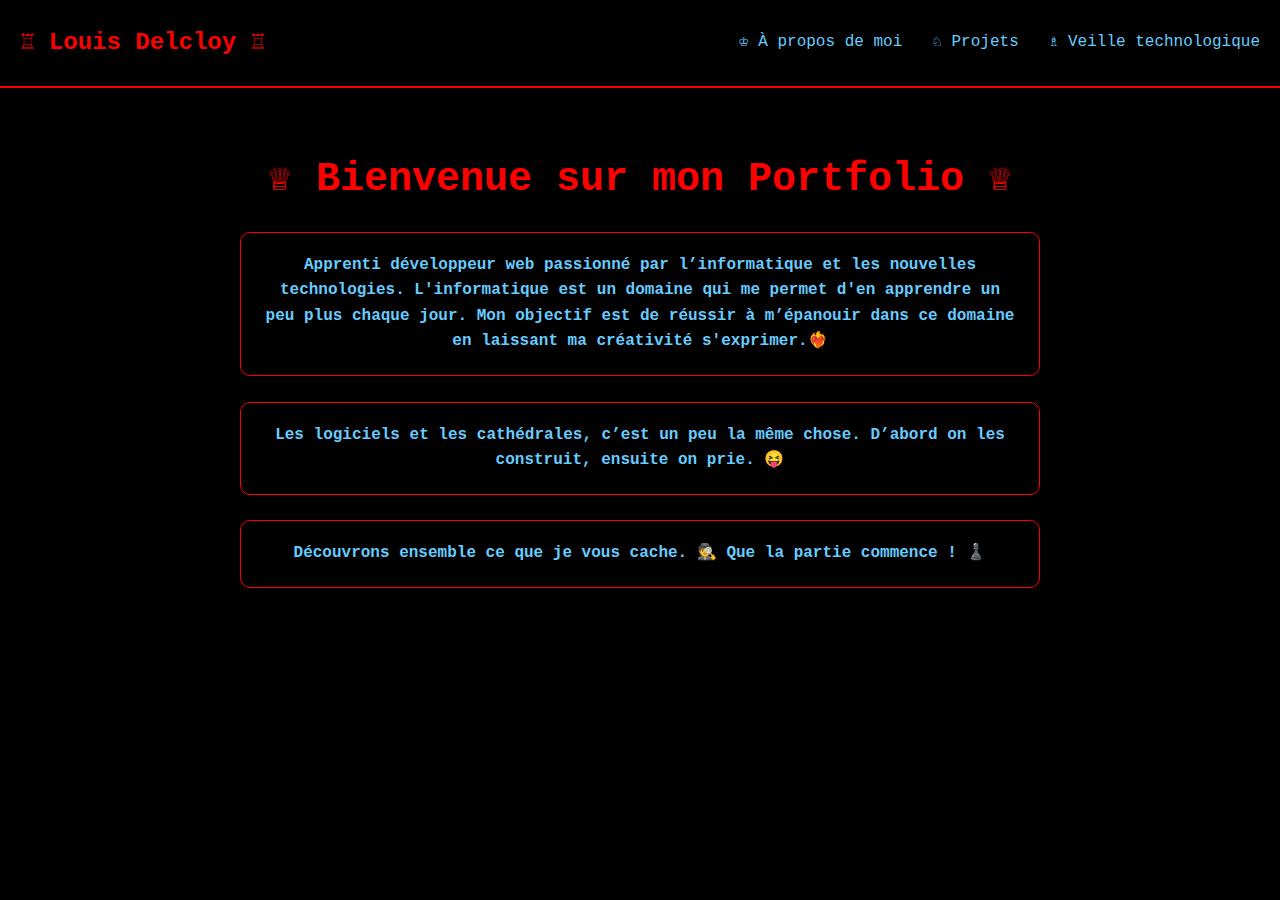
<file: index.html>
<!DOCTYPE html>
<html lang="fr">
<head>
    <meta charset="UTF-8" />
    <meta name="viewport" content="width=device-width, initial-scale=1.0"/>
    <title>Louis Delcloy - Portfolio</title>
    <link rel="stylesheet" href="styles.css" />
</head>
<body>
    <header>
        <div class="navbar">
        <a href="index.html" class="logo">♖ Louis Delcloy ♖</a>
        <input type="checkbox" id="menu-toggle" />
        <label for="menu-toggle" class="menu-icon">&#9776;</label>
    <nav>
        <ul class="menu">
            <li><a href="a-propos.html">♔ À propos de moi</a></li>
            <li class="dropdown">
            <a href="#">♘ Projets</a>
        <ul class="submenu">
            <li><a href="projets-scolaire.html">♘ Projets scolaire</a></li>
            <li><a href="projets-pro.html">♘ Projets professionnelle</a></li>
            <li><a href="tableau.html">♘ Tableau de synthèse</a></li>
        </ul>
            </li>
            <li><a href="veille-techno.html">♗ Veille technologique</a></li>
        </ul>
    </nav>
    </div>
    </header>

    <section class="welcome">
    <h1>♕ Bienvenue sur mon Portfolio ♕</h1>
        <p>
            Apprenti développeur web passionné par l’informatique et les nouvelles technologies. 
            L'informatique est un domaine qui me permet d'en apprendre un peu plus chaque jour. 
            Mon objectif est de réussir à m’épanouir dans ce domaine en laissant ma créativité s'exprimer.❤️‍🔥
        </p>
        <br>
        <p>Les logiciels et les cathédrales, c’est un peu la même chose. D’abord on les construit, ensuite on prie. 😝</p>
        <br>
        <p>Découvrons ensemble ce que je vous cache. 🕵️ Que la partie commence ! ♟️</p>
    </section>
</body>
</html>
</file>
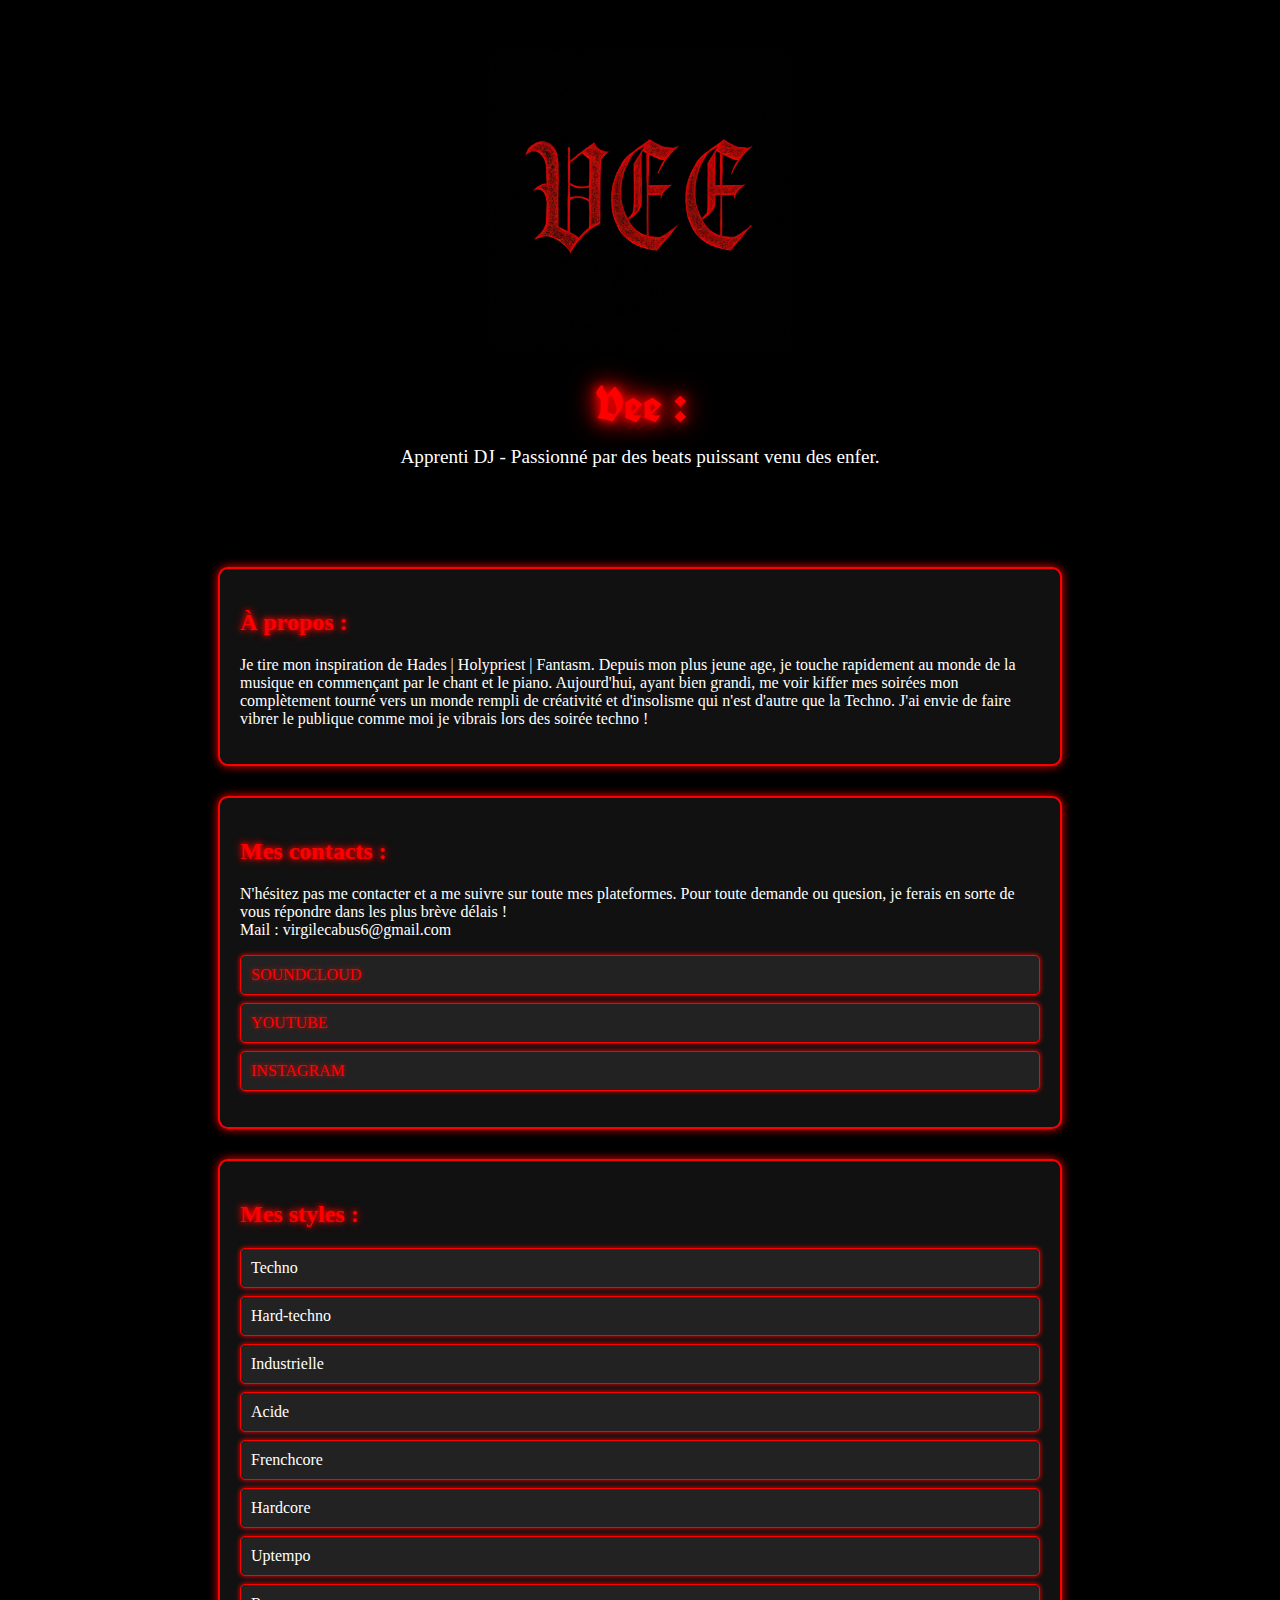
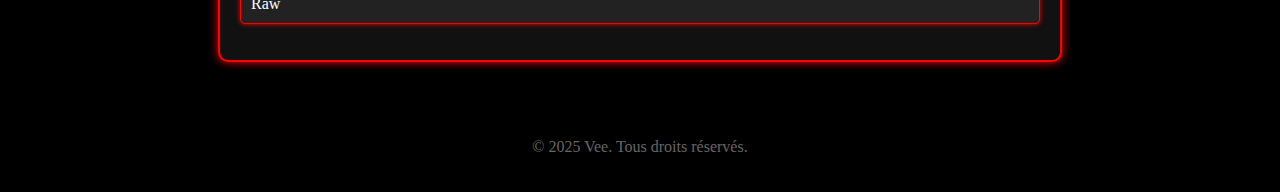
<file: Projet Vee/index.html>
<!DOCTYPE html>
<html lang="fr">
<head>
    <meta charset="UTF-8">
    <meta name="viewport" content="width=device-width, initial-scale=1.0">
    <link rel="stylesheet" href="style.css">
    <title>Projet Vee !</title>
</head>
<body>
    
    <header>
        <img src="photo-projet-vee.png" alt="Logo Vee" class="logo">
        <h1>Vee :</h1>
        <p class="tagline">Apprenti DJ - Passionné par des beats puissant venu des enfer.</p>
    </header>
    <section class="about">
        <h2>À propos :</h2>
        <p>
            Je tire mon inspiration de Hades | Holypriest | Fantasm. Depuis mon plus jeune age, je touche rapidement au monde de la musique en commençant par le chant et le piano. Aujourd'hui, ayant bien grandi, me voir kiffer mes soirées mon complètement tourné vers un monde rempli de créativité et d'insolisme qui n'est d'autre que la Techno. J'ai envie de faire vibrer le publique comme moi je vibrais lors des soirée techno !
        </p>
    </section>
    <section class="contact">
        <h2>Mes contacts :</h2>
        <p>N'hésitez pas me contacter et a me suivre sur toute mes plateformes. Pour toute demande ou quesion, je ferais en sorte de vous répondre dans les plus brève délais !
            <br>
            Mail : virgilecabus6@gmail.com
        </p>
        <ul>
            <li><a href="https://on.soundcloud.com/kC3xMsYA6USJ46zX9" target="_blank">SOUNDCLOUD</a></li>
            <li><a href="https://youtube.com/@vee.99-o8w?si=QBZ5H9-RM1FI7FeG" target="_blank">YOUTUBE</a></li>
            <li><a href="https://www.instagram.com/vee_cbs?igsh=MWlrb3R6djh1Z3pueQ==" target="_blank">INSTAGRAM</a></li>
        </ul>
    </section>
    <section class="music">
        <h2>Mes styles :</h2>
        <ul>
            <li>Techno</li>
            <li>Hard-techno</li>
            <li>Industrielle</li>
            <li>Acide</li>
            <li>Frenchcore</li>
            <li>Hardcore</li>
            <li>Uptempo</li>
            <li>Raw</li>
        </ul>
    </section>
    <footer>
        <p>© 2025 Vee. Tous droits réservés.</p>
    </footer>

</body>
</html>
</file>
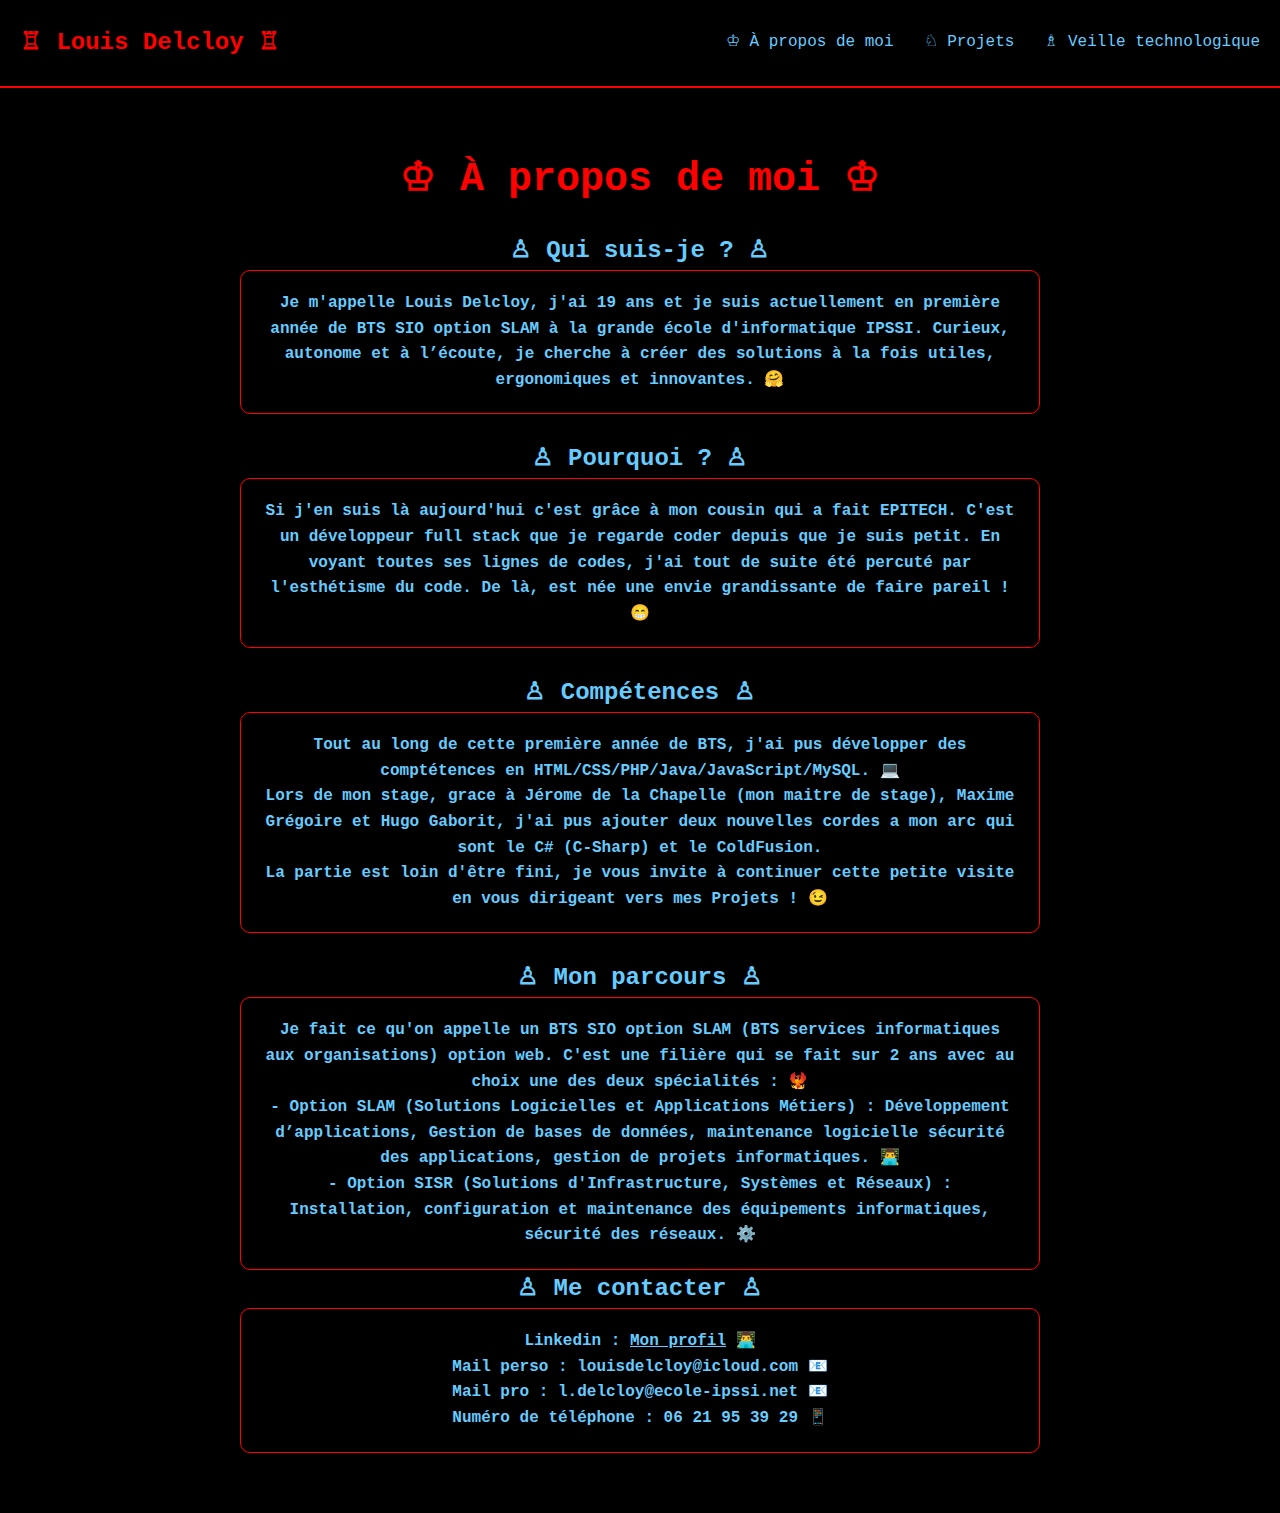
<file: a-propos.html>
<!DOCTYPE html>
<html lang="fr">
<head>
    <meta charset="UTF-8" />
    <meta name="viewport" content="width=device-width, initial-scale=1.0"/>
    <title>À propos de moi - Louis Delcloy</title>
    <link rel="stylesheet" href="styles.css" />
</head>
<body>
    <header>
    <div class="navbar">
        <a href="index.html" class="logo">♖ Louis Delcloy ♖</a>
        <input type="checkbox" id="menu-toggle" />
        <label for="menu-toggle" class="menu-icon">&#9776;</label>
        <nav>
        <ul class="menu">
            <li><a href="a-propos.html">♔ À propos de moi</a></li>
            <li class="dropdown">
            <a href="#">♘ Projets</a>
            <ul class="submenu">
                <li><a href="projets-scolaire.html">♘ Projets scolaire</a></li>
                <li><a href="projets-pro.html">♘ Projets professionnelle</a></li>
                <li><a href="tableau.html">♘ Tableau de synthèse</a></li>
            </ul>
            </li>
            <li><a href="veille-techno.html">♗ Veille technologique</a></li>
        </ul>
        </nav>
    </div>
    </header>

<section class="welcome">
    <h1>♔ À propos de moi ♔</h1>
        <h2>♙ Qui suis-je ? ♙</h2>
            <p>Je m'appelle Louis Delcloy, j'ai 19 ans et je suis actuellement en première année de BTS SIO option SLAM à la grande école d'informatique IPSSI.
            Curieux, autonome et à l’écoute, je cherche à créer des solutions à la fois utiles, ergonomiques et innovantes. 🤗 </p>
            <br>
        <h2>♙ Pourquoi ? ♙</h2>
            <p>Si j'en suis là aujourd'hui c'est grâce à mon cousin qui a fait EPITECH. C'est un développeur full stack que je regarde coder depuis que je suis petit.
            En voyant toutes ses lignes de codes, j'ai tout de suite été percuté par l'esthétisme du code. De là, est née une envie grandissante de faire pareil ! 😁
            </p>
        <br>
        <h2>♙ Compétences ♙</h2>
            <p>Tout au long de cette première année de BTS, j'ai pus développer des comptétences en HTML/CSS/PHP/Java/JavaScript/MySQL. 💻<br>
            Lors de mon stage, grace à Jérome de la Chapelle (mon maitre de stage), Maxime Grégoire et Hugo Gaborit, j'ai pus ajouter deux nouvelles cordes a mon arc qui sont le C# (C-Sharp) et le ColdFusion. <br>
            La partie est loin d'être fini, je vous invite à continuer cette petite visite en vous dirigeant vers mes Projets ! 😉</p>
        <br>
        <h2>♙ Mon parcours ♙</h2>
            <p>Je fait ce qu'on appelle un BTS SIO option SLAM (BTS services informatiques aux organisations) option web. C'est une filière qui se fait sur 2 ans avec au choix une des deux spécialités : 🐦‍🔥<br>
            - Option SLAM (Solutions Logicielles et Applications Métiers) : Développement d’applications, Gestion de bases de données, maintenance logicielle sécurité des applications, gestion de projets informatiques. 👨‍💻<br>
            - Option SISR (Solutions d'Infrastructure, Systèmes et Réseaux) : Installation, configuration et maintenance des équipements informatiques, sécurité des réseaux. ⚙️</p>
        <h2>♙ Me contacter ♙</h2>
            <p>Linkedin : <span><a href="https://www.linkedin.com/in/louis-delcloy-4b1ba234b/">Mon profil</a></span> 👨‍💻<br>
            Mail perso : louisdelcloy@icloud.com 📧<br>
            Mail pro : l.delcloy@ecole-ipssi.net 📧<br>
            Numéro de téléphone : 06 21 95 39 29 📱</p>
</section>
</body>
</html>
</file>
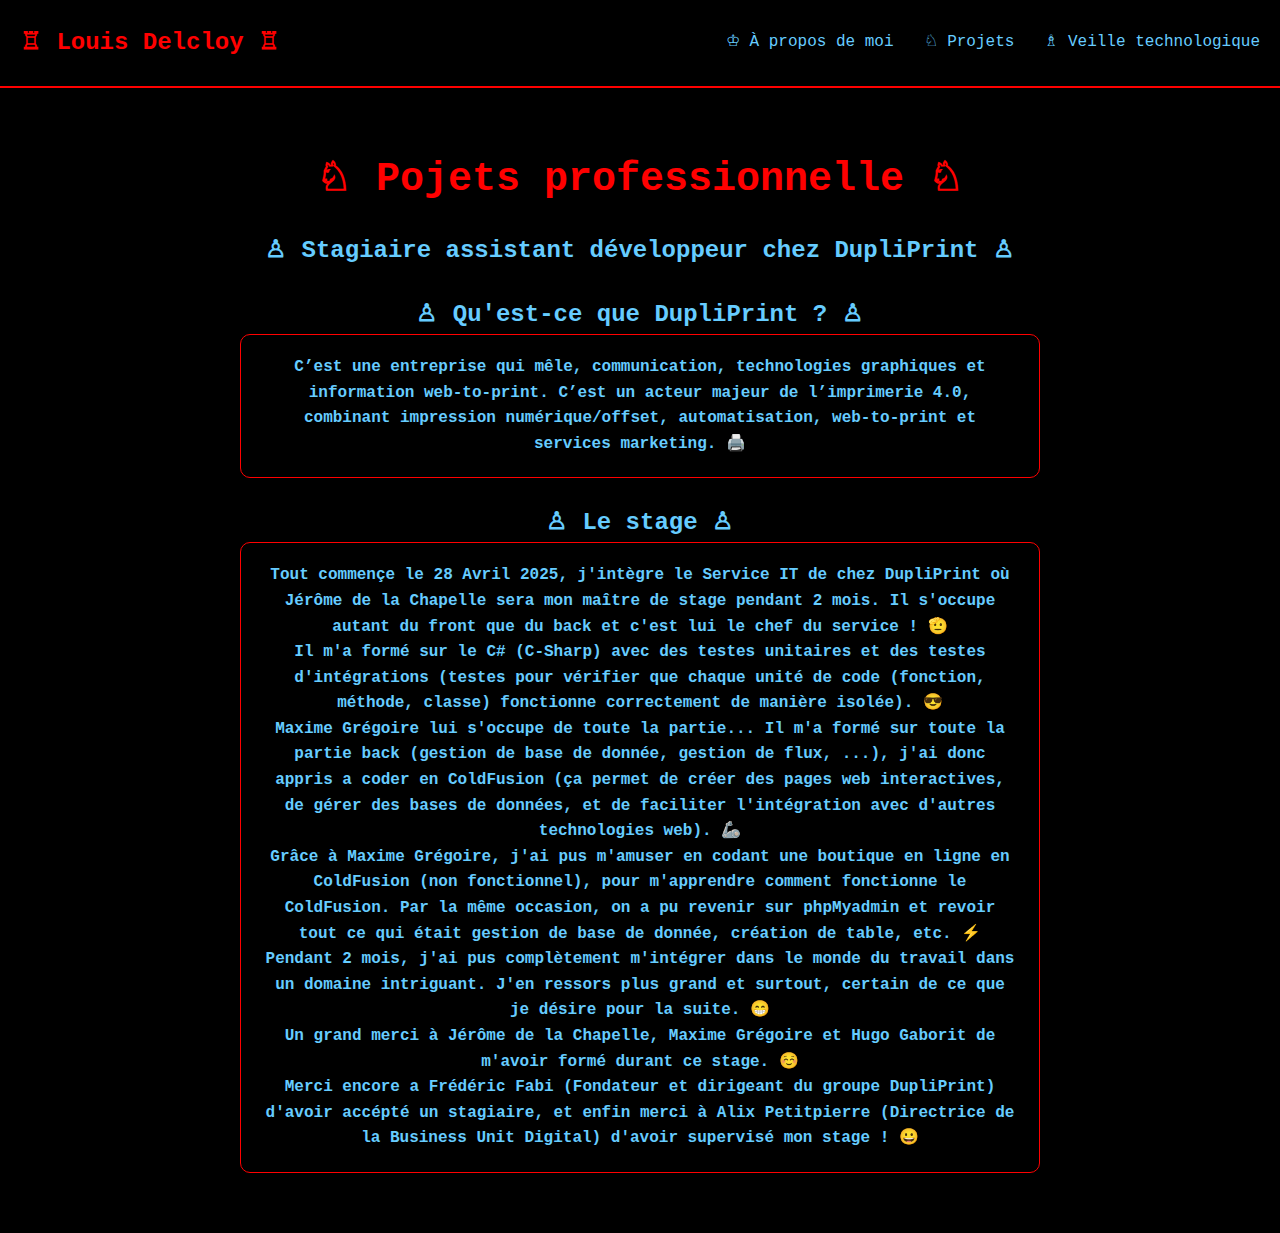
<file: projets-pro.html>
<!DOCTYPE html>
<html lang="fr">
<head>
    <meta charset="UTF-8" />
    <meta name="viewport" content="width=device-width, initial-scale=1.0"/>
    <title>Louis Delcloy - Portfolio</title>
    <link rel="stylesheet" href="styles.css" />
</head>
<body>
    <header>
        <div class="navbar">
        <a href="index.html" class="logo">♖ Louis Delcloy ♖</a>
        <input type="checkbox" id="menu-toggle" />
        <label for="menu-toggle" class="menu-icon">&#9776;</label>
    <nav>
        <ul class="menu">
            <li><a href="a-propos.html">♔ À propos de moi</a></li>
            <li class="dropdown">
            <a href="#">♘ Projets</a>
        <ul class="submenu">
            <li><a href="projets-scolaire.html">♘ Projets scolaire</a></li>
            <li><a href="projets-pro.html">♘ Projets professionnelle</a></li>
            <li><a href="tableau.html">♘ Tableau de synthèse</a></li>
        </ul>
            </li>
            <li><a href="veille-techno.html">♗ Veille technologique</a></li>
        </ul>
        </nav>
    </div>
    </header>

    <section class="welcome">
        <h1>♘ Pojets professionnelle ♘</h1>
            <h2>♙ Stagiaire assistant développeur chez DupliPrint ♙</h2>
            <br>
            <h2>♙ Qu'est-ce que DupliPrint ? ♙</h2>
                <p>C’est une entreprise qui mêle, communication, technologies graphiques et information web-to-print. C’est un acteur majeur de l’imprimerie 4.0, combinant impression numérique/offset, automatisation, web-to-print et services marketing. 🖨️</p>
            <br>
            <h2>♙ Le stage ♙</h2>
                <p>Tout commençe le 28 Avril 2025, j'intègre le Service IT de chez DupliPrint où Jérôme de la Chapelle sera mon maître de stage pendant 2 mois. Il s'occupe autant du front que du back et c'est lui le chef du service ! 🫡<br>
                Il m'a formé sur le C# (C-Sharp) avec des testes unitaires et des testes d'intégrations (testes pour vérifier que chaque unité de code (fonction, méthode, classe) fonctionne correctement de manière isolée). 😎<br>
                Maxime Grégoire lui s'occupe de toute la partie... Il m'a formé sur toute la partie back (gestion de base de donnée, gestion de flux, ...), j'ai donc appris a coder en ColdFusion (ça permet de créer des pages web interactives, de gérer des bases de données, et de faciliter l'intégration avec d'autres technologies web). 🦾<br>
                Grâce à Maxime Grégoire, j'ai pus m'amuser en codant une boutique en ligne en ColdFusion (non fonctionnel), pour m'apprendre comment fonctionne le ColdFusion. Par la même occasion, on a pu revenir sur phpMyadmin et revoir tout ce qui était gestion de base de donnée, création de table, etc. ⚡<br>
                Pendant 2 mois, j'ai pus complètement m'intégrer dans le monde du travail dans un domaine intriguant. J'en ressors plus grand et surtout, certain de ce que je désire pour la suite. 😁<br>
                Un grand merci à Jérôme de la Chapelle, Maxime Grégoire et Hugo Gaborit de m'avoir formé durant ce stage. ☺️<br>
                Merci encore a Frédéric Fabi (Fondateur et dirigeant du groupe DupliPrint) d'avoir accépté un stagiaire, et enfin merci à Alix Petitpierre (Directrice de la Business Unit Digital) d'avoir supervisé mon stage ! 😀</p>
</file>
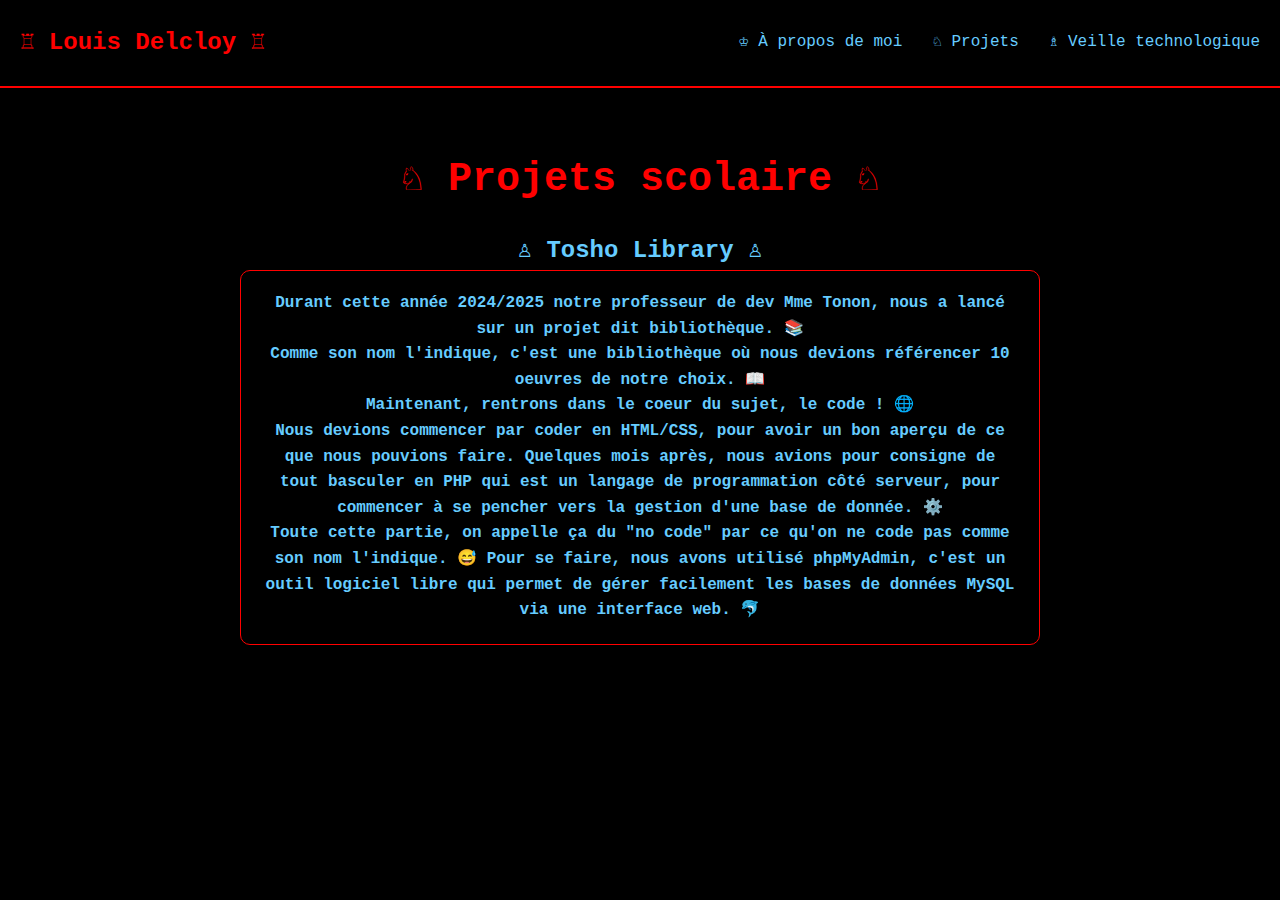
<file: projets-scolaire.html>
<!DOCTYPE html>
<html lang="fr">
<head>
    <meta charset="UTF-8" />
    <meta name="viewport" content="width=device-width, initial-scale=1.0"/>
    <title>À propos de moi - Louis Delcloy</title>
    <link rel="stylesheet" href="styles.css" />
</head>
<body>
    <header>
    <div class="navbar">
        <a href="index.html" class="logo">♖ Louis Delcloy ♖</a>
        <input type="checkbox" id="menu-toggle" />
        <label for="menu-toggle" class="menu-icon">&#9776;</label>
        <nav>
        <ul class="menu">
            <li><a href="a-propos.html">♔ À propos de moi</a></li>
            <li class="dropdown">
            <a href="#">♘ Projets</a>
            <ul class="submenu">
                <li><a href="projets-scolaire.html">♘ Projets scolaire</a></li>
                <li><a href="projets-pro.html">♘ Projets professionnelle</a></li>
                <li><a href="tableau.html">♘ Tableau de synthèse</a></li>
            </ul>
            </li>
            <li><a href="veille-techno.html">♗ Veille technologique</a></li>
        </ul>
        </nav>
    </div>
    </header>

    <section class="welcome">
    <h1>♘ Projets scolaire ♘</h1>
        <h2>♙ Tosho Library ♙</h2>
        <p>Durant cette année 2024/2025 notre professeur de dev Mme Tonon, nous a lancé sur un projet dit bibliothèque. 📚<br>
        Comme son nom l'indique, c'est une bibliothèque où nous devions référencer 10 oeuvres de notre choix. 📖<br>
        Maintenant, rentrons dans le coeur du sujet, le code ! 🌐<br>
        Nous devions commencer par coder en HTML/CSS, pour avoir un bon aperçu de ce que nous pouvions faire. Quelques mois après, nous avions pour consigne de tout basculer en PHP qui est un langage de programmation côté serveur, pour commencer à se pencher vers la gestion d'une base de donnée. ⚙️<br>
        Toute cette partie, on appelle ça du "no code" par ce qu'on ne code pas comme son nom l'indique. 😅 Pour se faire, nous avons utilisé phpMyAdmin, c'est un outil logiciel libre qui permet de gérer facilement les bases de données MySQL via une interface web. 🐬</p>
</file>
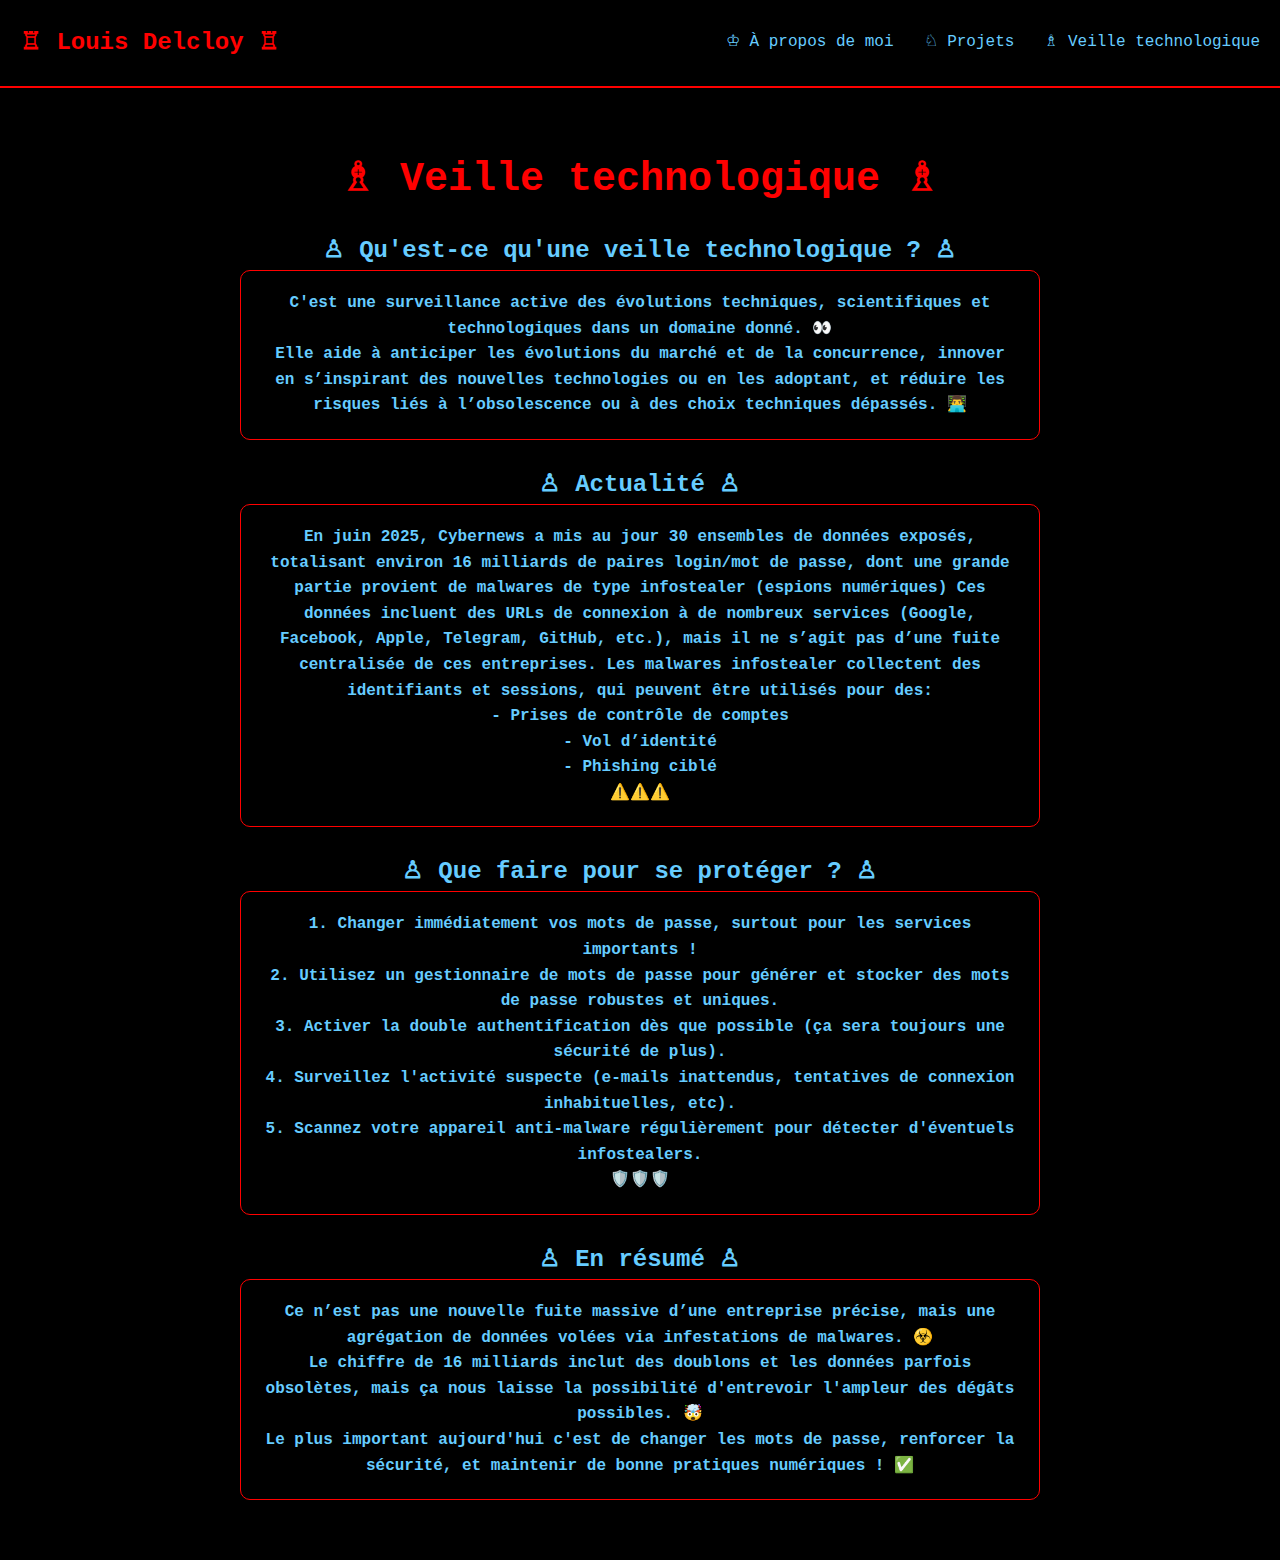
<file: veille-techno.html>
<!DOCTYPE html>
<html lang="fr">
<head>
    <meta charset="UTF-8" />
    <meta name="viewport" content="width=device-width, initial-scale=1.0"/>
    <title>Louis Delcloy - Portfolio</title>
    <link rel="stylesheet" href="styles.css" />
</head>
<body>
    <header>
        <div class="navbar">
        <a href="index.html" class="logo">♖ Louis Delcloy ♖</a>
        <input type="checkbox" id="menu-toggle" />
        <label for="menu-toggle" class="menu-icon">&#9776;</label>
    <nav>
        <ul class="menu">
            <li><a href="a-propos.html">♔ À propos de moi</a></li>
            <li class="dropdown">
            <a href="#">♘ Projets</a>
        <ul class="submenu">
            <li><a href="projets-scolaire.html">♘ Projets scolaire</a></li>
            <li><a href="projets-pro.html">♘ Projets professionnelle</a></li>
            <li><a href="tableau.html">♘ Tableau de synthèse</a></li>
        </ul>
            </li>
            <li><a href="#">♗ Veille technologique</a></li>
        </ul>
        </nav>
    </div>
    </header>

    <section class="welcome">
        <h1>♗ Veille technologique ♗</h1>
            <h2>♙ Qu'est-ce qu'une veille technologique ? ♙</h2>
                <p>C'est une surveillance active des évolutions techniques, scientifiques et technologiques dans un domaine donné. 👀<br>
                Elle aide à anticiper les évolutions du marché et de la concurrence, innover en s’inspirant des nouvelles technologies ou en les adoptant, et réduire les risques liés à l’obsolescence ou à des choix techniques dépassés. 👨‍💻 </p>
                <br>
            <h2>♙ Actualité ♙</h2>
                <p>En juin 2025, Cybernews a mis au jour 30 ensembles de données exposés, totalisant environ 16 milliards de paires login/mot de passe, dont une grande partie provient de malwares de type infostealer (espions numériques)
                Ces données incluent des URLs de connexion à de nombreux services (Google, Facebook, Apple, Telegram, GitHub, etc.), mais il ne s’agit pas d’une fuite centralisée de ces entreprises.
                Les malwares infostealer collectent des identifiants et sessions, qui peuvent être utilisés pour des: <br>
                - Prises de contrôle de comptes <br>
                - Vol d’identité <br>
                - Phishing ciblé <br>
                ⚠️⚠️⚠️
                </p>
                <br>
            <h2>♙ Que faire pour se protéger ? ♙</h2>
                <p>1. Changer immédiatement vos mots de passe, surtout pour les services importants ! <br>
                2. Utilisez un gestionnaire de mots de passe pour générer et stocker des mots de passe robustes et uniques. <br>
                3. Activer la double authentification dès que possible (ça sera toujours une sécurité de plus). <br>
                4. Surveillez l'activité suspecte (e-mails inattendus, tentatives de connexion inhabituelles, etc). <br>
                5. Scannez votre appareil anti-malware régulièrement pour détecter d'éventuels infostealers. <br>
                🛡️🛡️🛡️
                </p>
                <br>
            <h2>♙ En résumé ♙</h2>
                <p>Ce n’est pas une nouvelle fuite massive d’une entreprise précise, mais une agrégation de données volées via infestations de malwares. ☣️<br>
                Le chiffre de 16 milliards inclut des doublons et les données parfois obsolètes, mais ça nous laisse la possibilité d'entrevoir l'ampleur des dégâts possibles. 🤯<br>
                Le plus important aujourd'hui c'est de changer les mots de passe, renforcer la sécurité, et maintenir de bonne pratiques numériques ! ✅
                </p>
</file>
<file: styles.css>
* {
    margin: 0;
    padding: 0;
    box-sizing: border-box;
}

body {
    font-family: 'Courier New', Courier, monospace;
    background-color: #000;
    color: #66ccff;
    line-height: 1.6;
}

a {
    text-decoration: none;
    color: #66ccff;
}

ul {
    list-style: none;
}


.navbar {
    display: flex;
    justify-content: space-between;
    align-items: center;
    padding: 20px;
    border-bottom: 2px solid red;
    position: relative;
}

.logo {
    font-size: 24px;
    font-weight: bold;
    color: red;
}

nav ul.menu {
    display: flex;
    gap: 30px;
}

nav ul.menu > li {
    position: relative;
    padding: 10px 0;
}

.menu-icon {
    display: none;
    font-size: 28px;
    cursor: pointer;
    color: #66ccff;
}

#menu-toggle {
    display: none;
}

.submenu {
    display: none;
    position: absolute;
    background-color: #000;
    top: 100%;
    left: 0;
    border: 1px solid red;
    min-width: 200px;
    z-index: 1000;
}

.submenu li {
    padding: 10px;
}

.submenu li:hover {
    background-color: #111;
}

.dropdown:hover .submenu {
    display: block;
}

.hero {
    padding: 100px 20px;
    text-align: center;
}

.hero-content p {
    color: #ccc;
}

.welcome {
    text-align: center;
    padding: 60px 20px;
}

.welcome h1 {
    font-size: 2.5rem;
    color: red;
    margin-bottom: 20px;
}

.welcome p {
    max-width: 800px;
    margin: 0 auto;
    border: 1px solid red;
    border-radius: 10px;
    padding: 20px;
    color: #66ccff;
    font-weight: bold;
}

@media (max-width: 768px) {
.menu-icon {
    display: block;
}

nav ul.menu {
    display: none;
    flex-direction: column;
    background-color: #000;
    position: absolute;
    top: 60px;
    right: 20px;
    width: 200px;
    border: 1px solid red;
    z-index: 1000;
}

#menu-toggle:checked + .menu-icon + nav ul.menu {
    display: flex;
}

nav ul.menu li {
    text-align: left;
    padding: 10px 20px;
}

.dropdown:hover .submenu {
    display: block;
    position: relative;
    top: 0;
    border: none;
}

.submenu {
    position: relative;
    background: none;
    border: none;
}

.submenu li {
    padding: 8px 10px;
}
}

span a{
    text-decoration: underline;
}
</file>
<file: Projet Vee/style.css>
@import url('https://fonts.googleapis.com/css2?family=UnifrakturCook:wght@700&display=swap');

body {
  margin: 0;
  font-family: 'Times New Roman', Times, serif;
  background-color: #000;
  color: #fff;
}

header {
  text-align: center;
  padding: 50px 20px;
}

.logo {
  width: 300px;
  height: auto;
  margin-bottom: 20px;
}

h1 {
  font-family: 'UnifrakturCook', cursive;
  font-size: 3em;
  color: #ff0000;
  margin: 0;
  text-shadow: 0 0 10px #ff0000, 0 0 20px #ff0000, 0 0 30px #ff0000;
}

.tagline {
  font-size: 1.2em;
  color: #fff;
  margin-top: 10px;
}

section {
  max-width: 800px;
  margin: 30px auto;
  background: #111;
  padding: 20px;
  border-radius: 10px;
  border: 2px solid #ff0000;
  box-shadow: 0 0 10px #ff0000;
  transition: box-shadow 0.3s ease;
}

section:hover {
  box-shadow: 0 0 20px #ff0000, 0 0 40px #ff0000;
}

h2 {
  color: #ff0000;
  text-shadow: 0 0 5px #ff0000, 0 0 10px #ff0000;
}

ul {
  list-style: none;
  padding: 0;
}

ul li {
  background: #222;
  padding: 10px;
  margin: 8px 0;
  border-radius: 5px;
  border: 1px solid #ff0000;
  box-shadow: 0 0 5px #ff0000;
}

a {
  color: #ff0000;
  text-decoration: none;
  text-shadow: 0 0 5px #ff0000;
  transition: text-shadow 0.3s ease, color 0.3s ease;
}

a:hover {
  color: #fff;
  text-shadow: 0 0 10px #ff0000, 0 0 20px #ff0000;
}

footer {
  text-align: center;
  padding: 20px;
  margin-top: 40px;
  color: #666;
}
</file>
